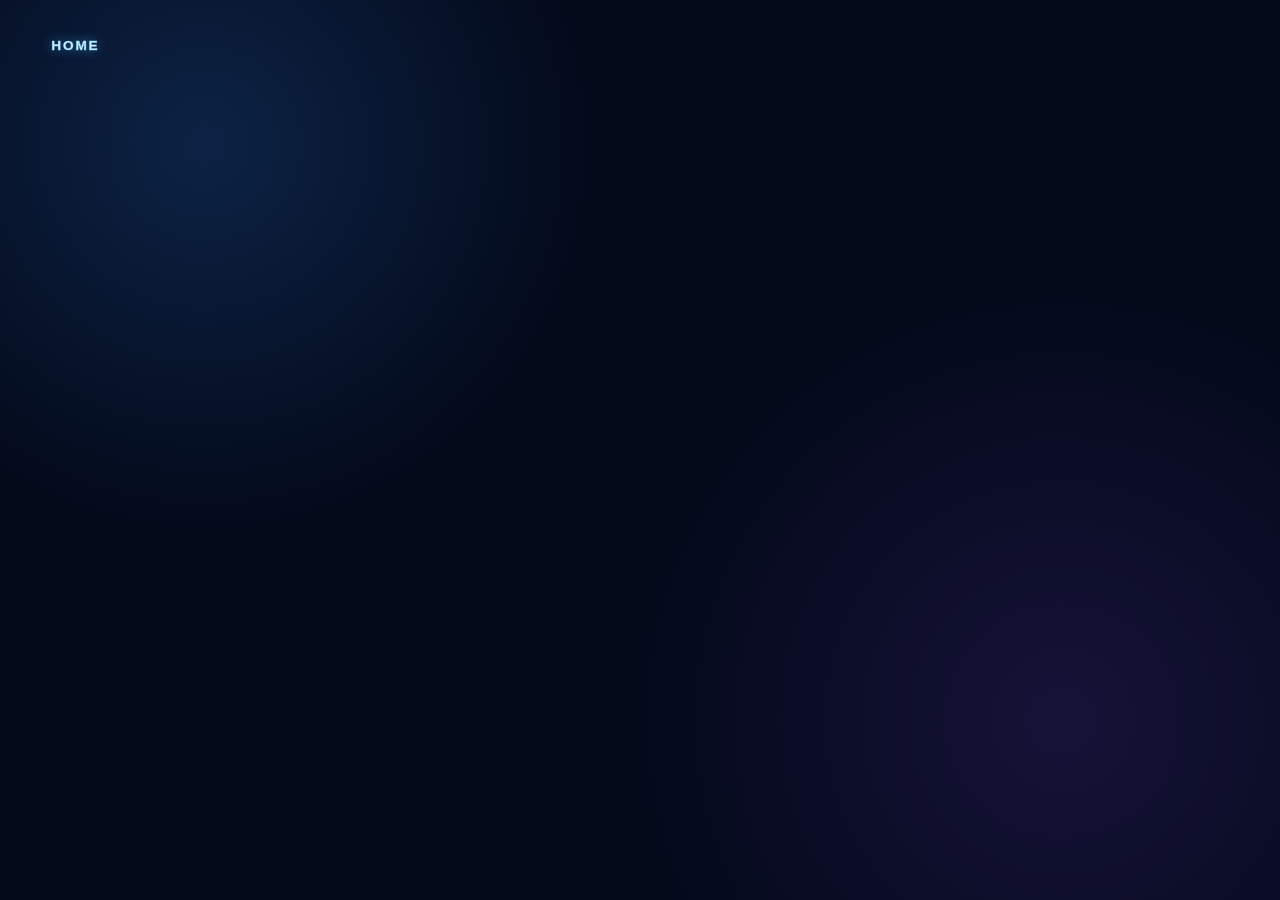
<file: collections/certificate/index.html>
<!doctype html>
<html lang="vi">
  <head>
    <meta charset="UTF-8" />
    <meta name="viewport" content="width=device-width, initial-scale=1.0" />
    <title>Certificate | My Space</title>
    <link rel="stylesheet" href="../styles.css" />
  </head>
  <body>
    <main class="empty-page"><a class="home-link" href="../../index.html">Home</a></main>
  </body>
</html>
</file>
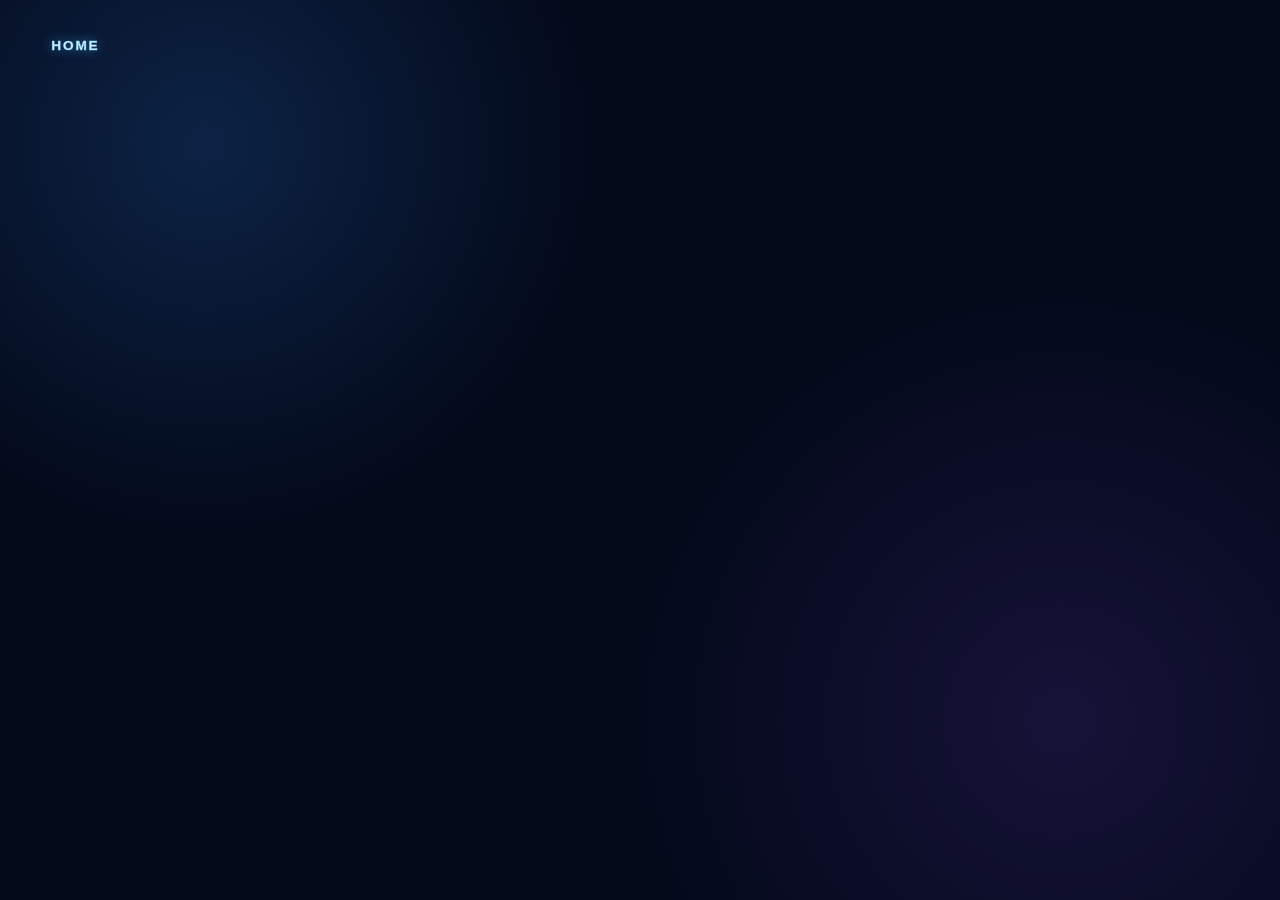
<file: collections/coffee/index.html>
<!doctype html>
<html lang="vi">
  <head>
    <meta charset="UTF-8" />
    <meta name="viewport" content="width=device-width, initial-scale=1.0" />
    <title>Coffee | My Space</title>
    <link rel="stylesheet" href="../styles.css" />
  </head>
  <body>
    <main class="empty-page"><a class="home-link" href="../../index.html">Home</a></main>
  </body>
</html>
</file>
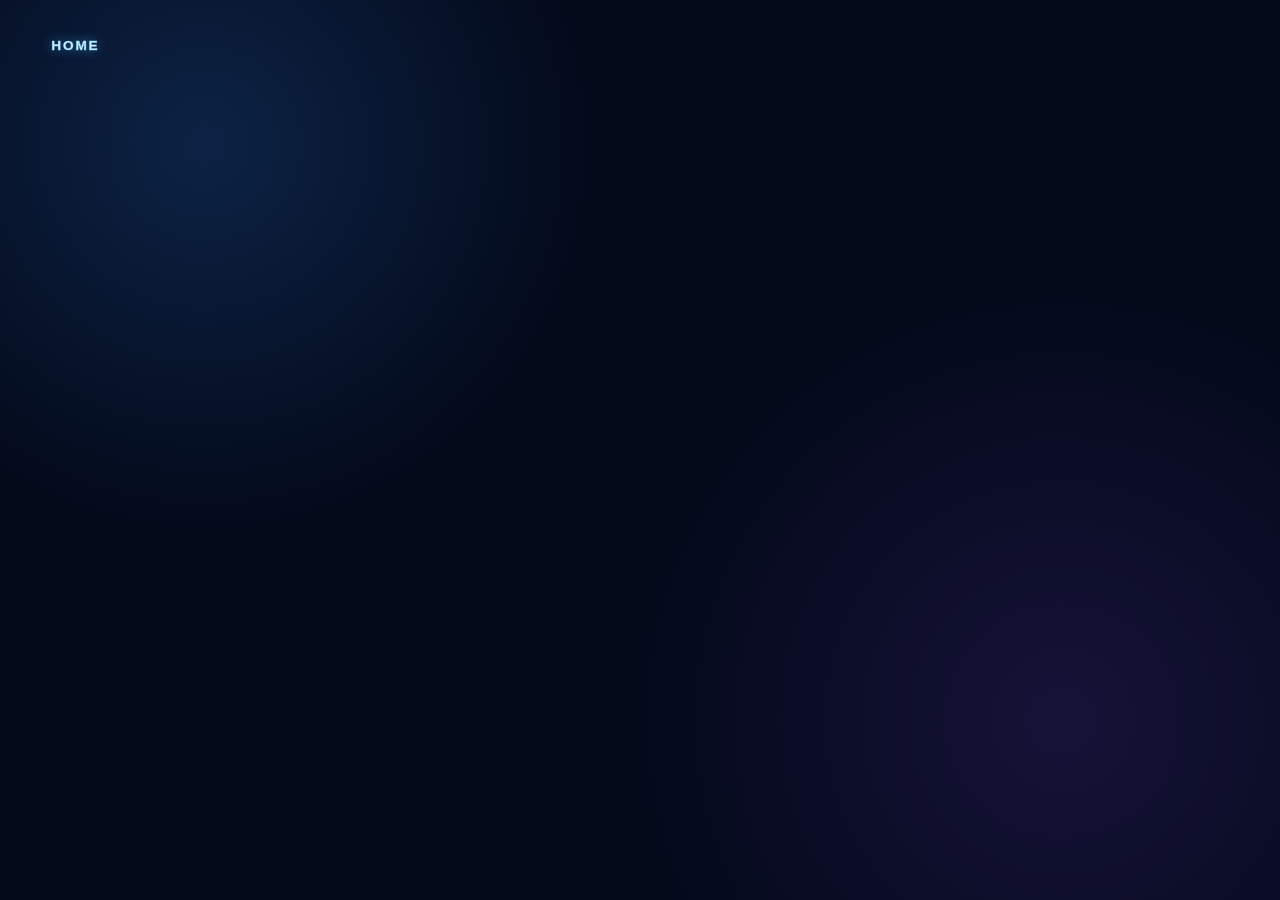
<file: collections/food/index.html>
<!doctype html>
<html lang="vi">
  <head>
    <meta charset="UTF-8" />
    <meta name="viewport" content="width=device-width, initial-scale=1.0" />
    <title>Food | My Space</title>
    <link rel="stylesheet" href="../styles.css" />
  </head>
  <body>
    <main class="empty-page"><a class="home-link" href="../../index.html">Home</a></main>
  </body>
</html>
</file>
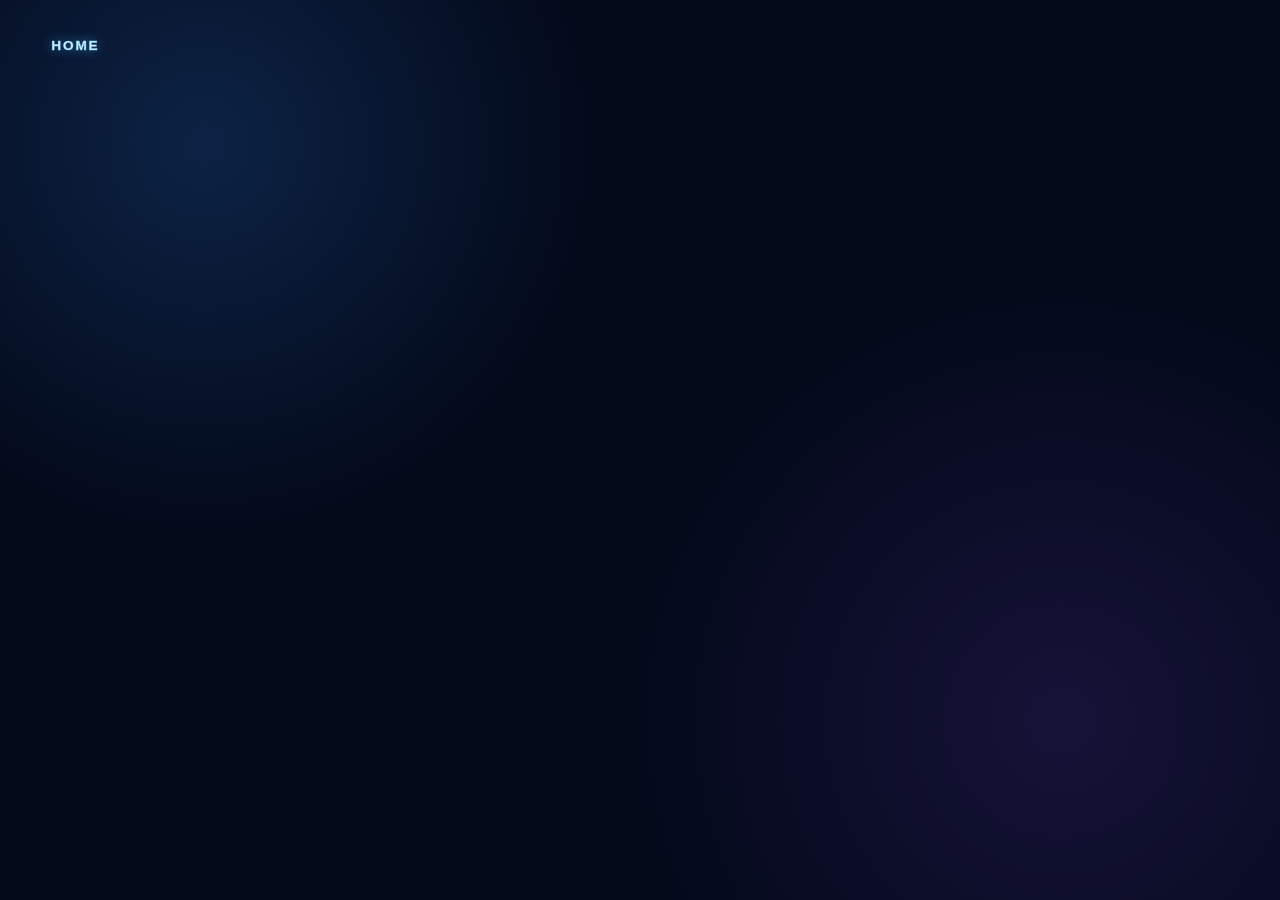
<file: collections/gallery/index.html>
<!doctype html>
<html lang="vi">
  <head>
    <meta charset="UTF-8" />
    <meta name="viewport" content="width=device-width, initial-scale=1.0" />
    <title>Gallery | My Space</title>
    <link rel="stylesheet" href="../styles.css" />
  </head>
  <body>
    <main class="empty-page"><a class="home-link" href="../../index.html">Home</a></main>
  </body>
</html>
</file>
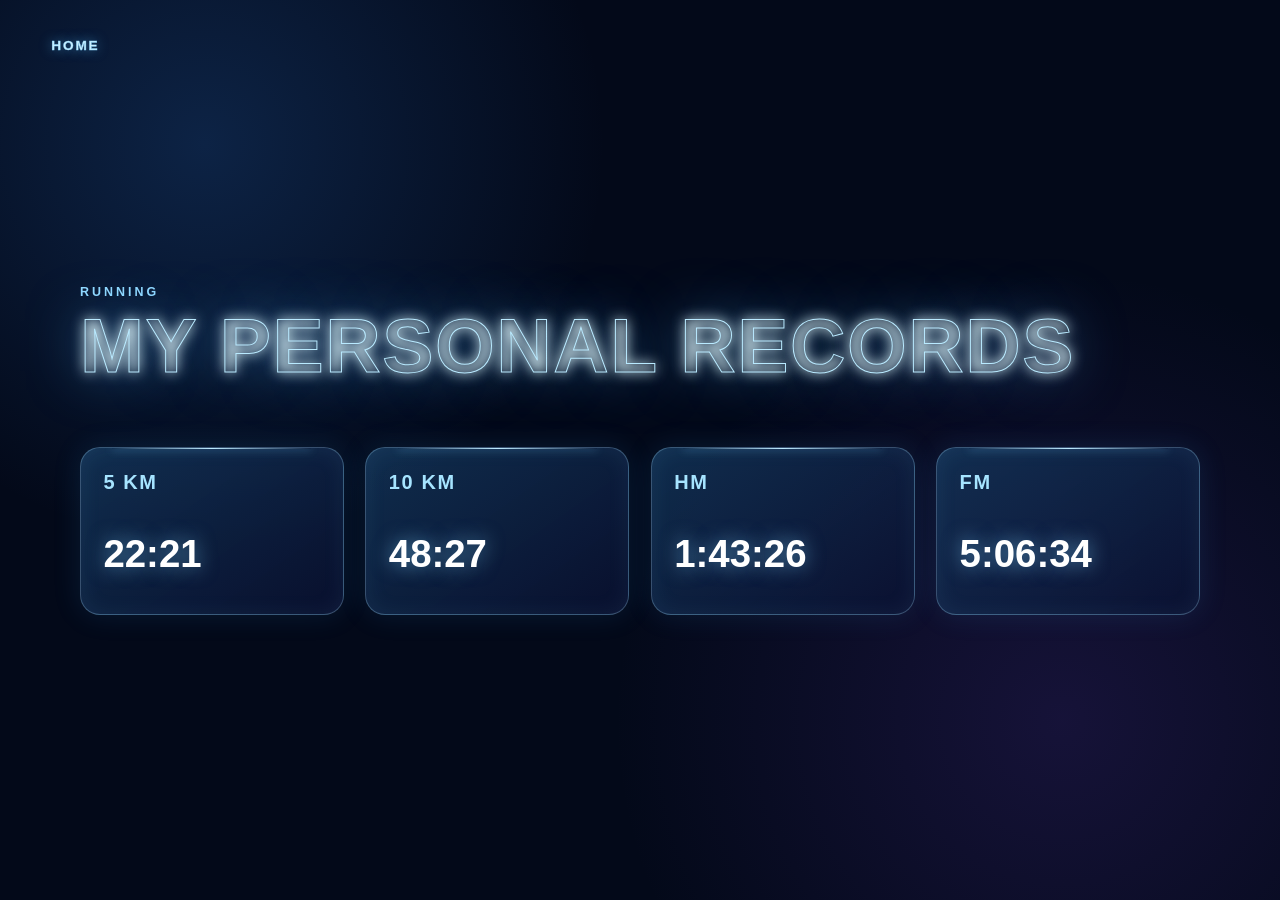
<file: collections/running/index.html>
<!doctype html>
<html lang="vi">
  <head>
    <meta charset="UTF-8" />
    <meta name="viewport" content="width=device-width, initial-scale=1.0" />
    <meta name="description" content="Những kỷ lục chạy bộ cá nhân." />
    <title>Running | My Space</title>
    <link rel="stylesheet" href="styles.css" />
  </head>
  <body>
    <main class="running-page">
      <a class="home-link" href="../../index.html">Home</a>

      <section class="personal-records" aria-labelledby="personal-records-title">
        <p class="section-label">RUNNING</p>
        <h1 id="personal-records-title">My personal records</h1>

        <div class="record-grid">
          <article class="record-card">
            <h2>5 KM</h2>
            <p>22:21</p>
          </article>
          <article class="record-card">
            <h2>10 KM</h2>
            <p>48:27</p>
          </article>
          <article class="record-card">
            <h2>HM</h2>
            <p>1:43:26</p>
          </article>
          <article class="record-card">
            <h2>FM</h2>
            <p>5:06:34</p>
          </article>
        </div>
      </section>
    </main>
  </body>
</html>
</file>
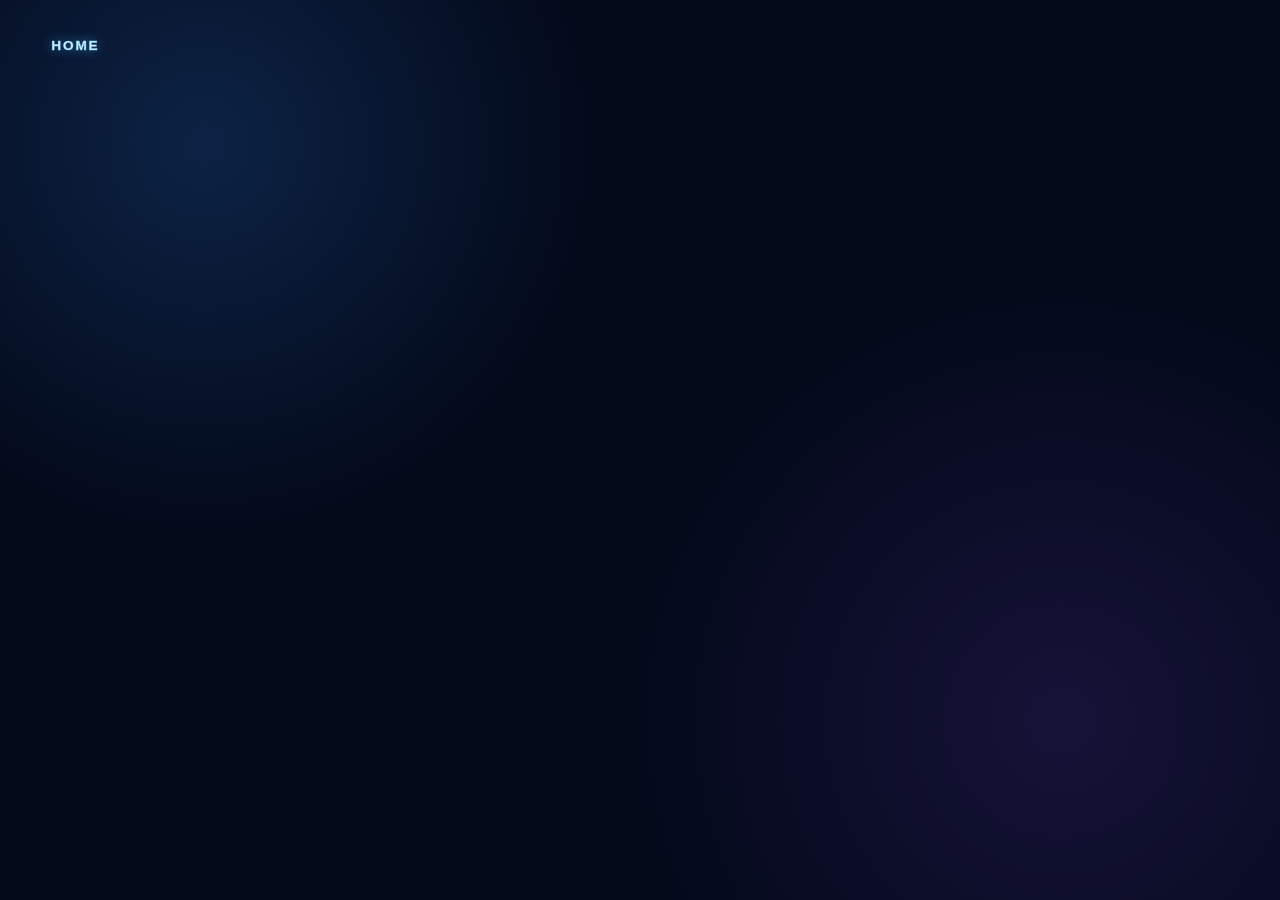
<file: collections/school/index.html>
<!doctype html>
<html lang="vi">
  <head>
    <meta charset="UTF-8" />
    <meta name="viewport" content="width=device-width, initial-scale=1.0" />
    <title>School | My Space</title>
    <link rel="stylesheet" href="../styles.css" />
  </head>
  <body>
    <main class="empty-page"><a class="home-link" href="../../index.html">Home</a></main>
  </body>
</html>
</file>
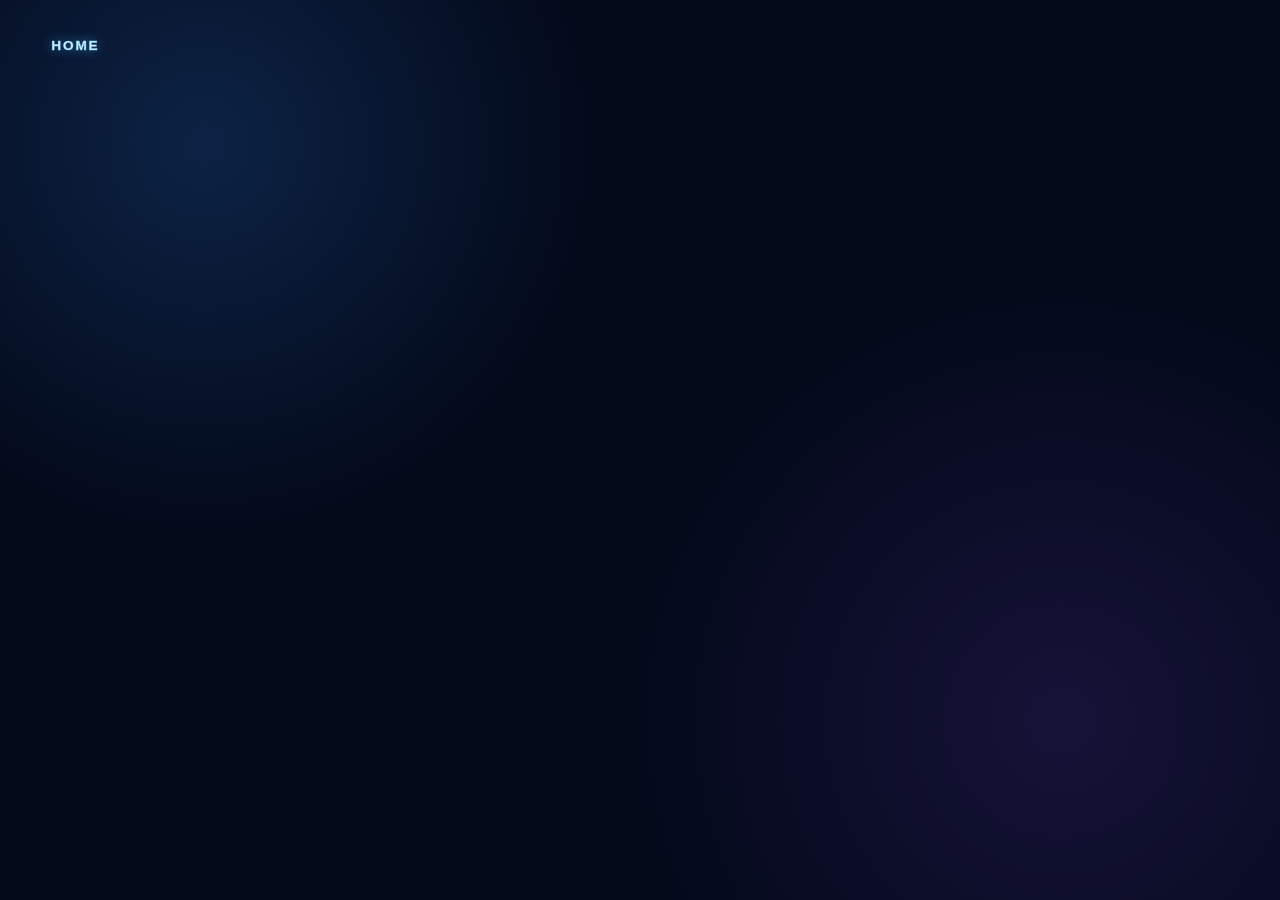
<file: collections/university/index.html>
<!doctype html>
<html lang="vi">
  <head>
    <meta charset="UTF-8" />
    <meta name="viewport" content="width=device-width, initial-scale=1.0" />
    <title>University | My Space</title>
    <link rel="stylesheet" href="../styles.css" />
  </head>
  <body>
    <main class="empty-page"><a class="home-link" href="../../index.html">Home</a></main>
  </body>
</html>
</file>
<file: collections/styles.css>
:root {
  color-scheme: dark;
  font-family: "Trebuchet MS", "Segoe UI", sans-serif;
  background: #030919;
}

* {
  box-sizing: border-box;
}

body {
  min-width: 320px;
  min-height: 100vh;
  margin: 0;
  background:
    radial-gradient(circle at 16% 16%, rgba(38, 103, 184, 0.28), transparent 25rem),
    radial-gradient(circle at 83% 80%, rgba(89, 52, 168, 0.22), transparent 28rem),
    #030919;
}

.empty-page {
  position: relative;
  min-height: 100vh;
}

.home-link {
  position: absolute;
  top: clamp(1.25rem, 3vw, 2.5rem);
  left: clamp(1.25rem, 4vw, 4rem);
  color: #c9efff;
  font-size: 0.85rem;
  font-weight: 700;
  letter-spacing: 0.14em;
  text-decoration: none;
  text-transform: uppercase;
  -webkit-text-stroke: 0.4px #8bd7ff;
  text-shadow: 0 0 0.7rem rgba(82, 186, 255, 0.68);
  transition: color 160ms ease-out, transform 160ms ease-out, text-shadow 160ms ease-out;
}

.home-link:hover,
.home-link:focus-visible {
  color: #ffffff;
  outline: none;
  text-shadow: 0 0 0.25rem #ffffff, 0 0 0.9rem #4bb8ff;
  transform: translateX(0.2rem);
}
</file>
<file: collections/running/styles.css>
:root {
  color-scheme: dark;
  font-family: "Trebuchet MS", "Segoe UI", sans-serif;
  background: #030919;
  color: #dff6ff;
}

* {
  box-sizing: border-box;
}

body {
  min-width: 320px;
  min-height: 100vh;
  margin: 0;
  background:
    radial-gradient(circle at 16% 16%, rgba(38, 103, 184, 0.28), transparent 25rem),
    radial-gradient(circle at 83% 80%, rgba(89, 52, 168, 0.22), transparent 28rem),
    #030919;
}

.running-page {
  position: relative;
  display: grid;
  min-height: 100vh;
  place-items: center;
  padding: clamp(2rem, 7vw, 6rem) 1.5rem;
}

.home-link {
  position: absolute;
  top: clamp(1.25rem, 3vw, 2.5rem);
  left: clamp(1.25rem, 4vw, 4rem);
  color: #c9efff;
  font-size: 0.85rem;
  font-weight: 700;
  letter-spacing: 0.14em;
  text-decoration: none;
  text-transform: uppercase;
  -webkit-text-stroke: 0.4px #8bd7ff;
  text-shadow: 0 0 0.7rem rgba(82, 186, 255, 0.68);
  transition: color 160ms ease-out, transform 160ms ease-out, text-shadow 160ms ease-out;
}

.home-link:hover,
.home-link:focus-visible {
  color: #ffffff;
  outline: none;
  text-shadow: 0 0 0.25rem #ffffff, 0 0 0.9rem #4bb8ff;
  transform: translateX(0.2rem);
}

.personal-records {
  width: min(100%, 70rem);
}

.section-label {
  margin: 0 0 0.6rem;
  color: #91d9ff;
  font-size: 0.78rem;
  font-weight: 700;
  letter-spacing: 0.24em;
}

h1 {
  margin: 0;
  color: transparent;
  font-size: clamp(2.5rem, 6vw, 5.4rem);
  font-weight: 800;
  letter-spacing: 0.02em;
  line-height: 0.98;
  text-transform: uppercase;
  -webkit-text-stroke: 1px #b9eaff;
  text-shadow: 0 0 0.18em rgba(224, 249, 255, 0.88), 0 0 0.7em rgba(70, 175, 255, 0.52);
}

.record-grid {
  display: grid;
  grid-template-columns: repeat(4, minmax(0, 1fr));
  gap: clamp(0.75rem, 2vw, 1.35rem);
  margin-top: clamp(2rem, 5vw, 4.5rem);
}

.record-card {
  position: relative;
  min-height: 10.5rem;
  padding: 1.4rem;
  overflow: hidden;
  border: 1px solid rgba(164, 222, 255, 0.3);
  border-radius: 1.25rem;
  background: linear-gradient(145deg, rgba(22, 61, 100, 0.7), rgba(10, 17, 49, 0.84));
  box-shadow: inset 0 0 1.4rem rgba(123, 203, 255, 0.08), 0 0 1.8rem rgba(54, 152, 235, 0.13);
}

.record-card::before {
  position: absolute;
  top: 0;
  left: 12%;
  width: 76%;
  height: 1px;
  background: linear-gradient(90deg, transparent, #beeaff, transparent);
  box-shadow: 0 0 0.5rem #73caff;
  content: "";
}

.record-card h2,
.record-card p {
  margin: 0;
}

.record-card h2 {
  color: #a6e4ff;
  font-size: clamp(1rem, 1.7vw, 1.25rem);
  font-weight: 700;
  letter-spacing: 0.08em;
}

.record-card p {
  margin-top: 2.4rem;
  color: #ffffff;
  font-size: clamp(1.7rem, 3vw, 2.7rem);
  font-weight: 800;
  text-shadow: 0 0 0.5em rgba(128, 211, 255, 0.6);
}

@media (max-width: 720px) {
  .record-grid {
    grid-template-columns: repeat(2, minmax(0, 1fr));
  }

  .record-card {
    min-height: 8.8rem;
  }
}

@media (max-width: 420px) {
  .record-grid {
    grid-template-columns: 1fr;
  }
}
</file>
